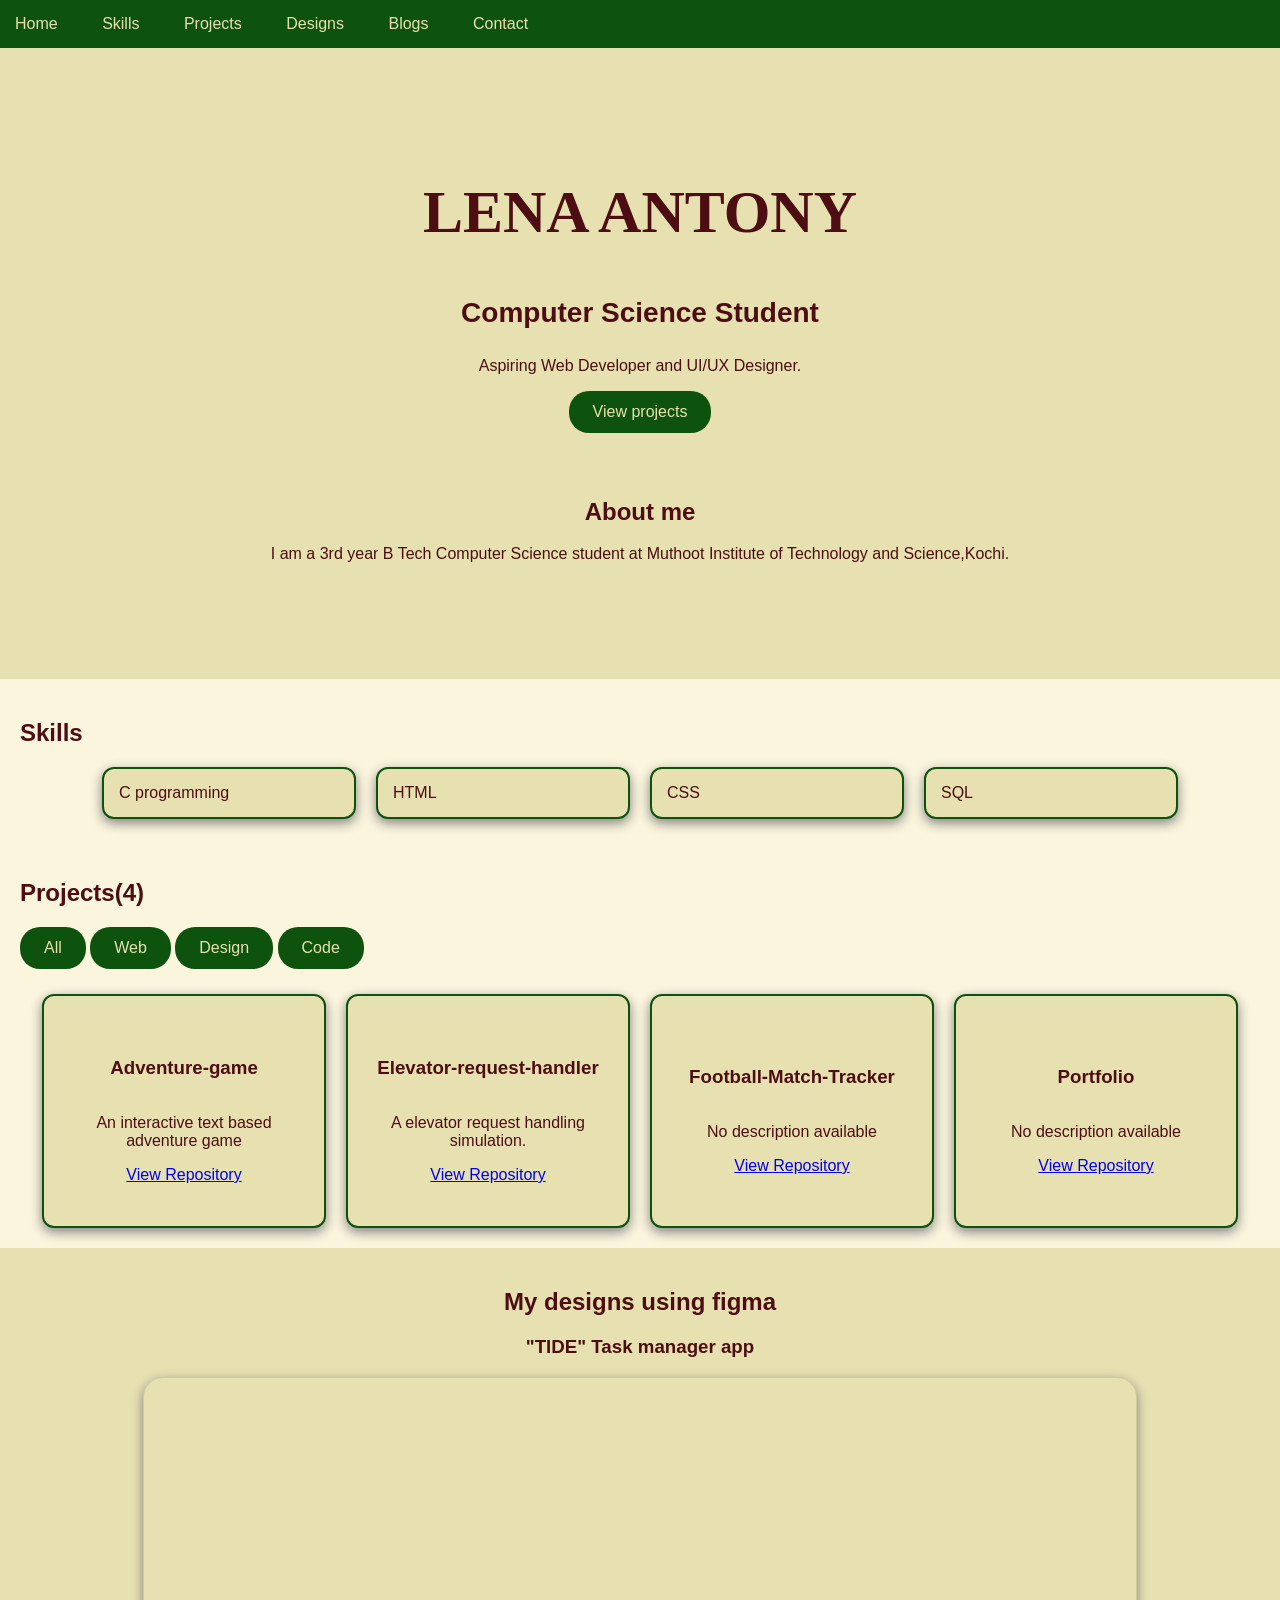
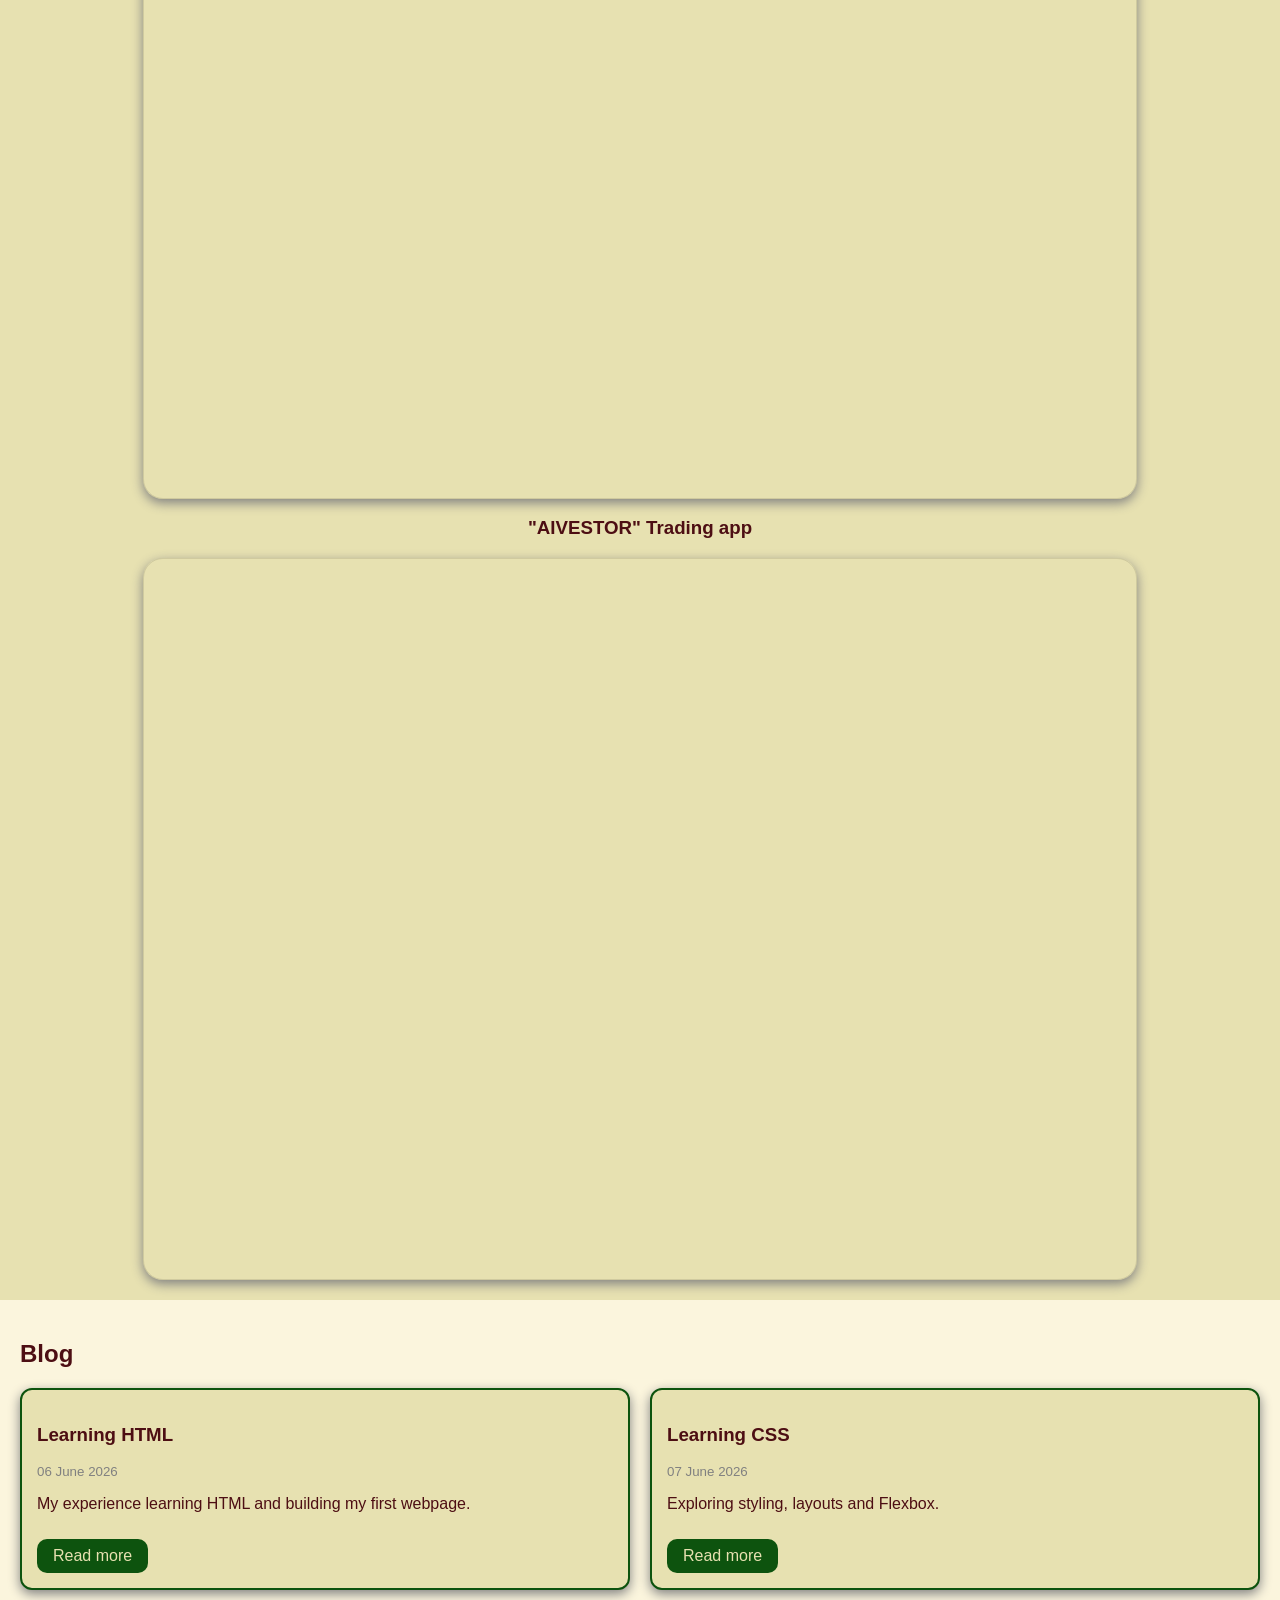
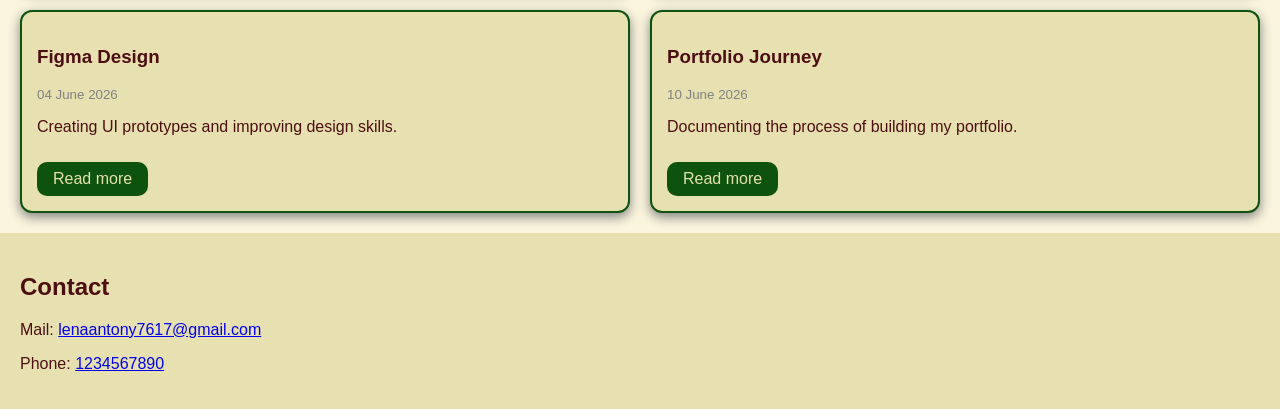
<file: Supplementary task 3/index.html>
<html>
    <head>
        <title>PORTFOLIO OF LENA ANTONY</title>
        <link rel="stylesheet" href="style.css">
    </head>
    <body>
         <nav><a href='#home'> Home</a>
            <a href='#skills'> Skills</a>
            <a href ='#projects'> Projects</a>
            <a href ='#designs'> Designs</a>
             <a href ='#blog'> Blogs</a>
            <a href='#contact'> Contact</a></nav>
        <section id="home">
             <h1>LENA ANTONY</h1>
            <h3>Computer Science Student</h3>
            <p>
                Aspiring Web Developer and UI/UX Designer.
            </p>
            <a href="#projects" class="button">
            <button>View projects</button></a>
            <section id="about">
                <h2>About me</h2>
                <p>I am a 3rd year B Tech Computer Science student at Muthoot Institute of Technology and Science,Kochi.</p>
            </section>
        </section>
        <section id="skills">
            <h2>Skills</h2>
            <div id="skillsflexbox">
                <div class="card">C programming</div>
                <div class="card">HTML</div>
                <div class="card">CSS</div>
                <div class="card">SQL</div>
            </div>
        </section>
        <section id="projects">
            <h2> Projects(<span id="projectcount"></span>)</h2>
            <div id="filterbuttons">
                <button id="allbtn">All</button>
                <button id="webbtn">Web</button>
                <button id="designbtn">Design</button>
                <button id="codebtn">Code</button>
            </div>
            <div id="projectflexbox"></div>
        </section>
         <section id="designs">
            <h2>My designs using figma</h2>
            <h3>"TIDE" Task manager app</h3>
            <iframe
                style="border: 1px solid rgba(0, 0, 0, 0.1);" 
                width="80%" 
                height="80%" 
                src="https://embed.figma.com/design/sbsYpVLIRe3uSAnn5nY8k4/Tide-design?node-id=0-1&embed-host=share" 
                allowfullscreen>
            </iframe>
            <h3>"AIVESTOR" Trading app</h3>
                <iframe style="border: 1px solid rgba(0, 0, 0, 0.1);" 
                width="80%" 
                height="80%" 
                src="https://embed.figma.com/design/rqS59IPyfG0JgFvJc9wUan/Untitled?node-id=0-1&embed-host=share" 
                allowfullscreen>
            </iframe>
        </section>
        <section id="blog">
            <h2>Blog</h2>
            <div id="blogcontainer">
                <div class="blogcard card">
                    <h3>Learning HTML</h3>
                    <small>06 June 2026</small>
                    <p>My experience learning HTML and building my first webpage.</p>
                    <a href="blog1.html">Read more</a>
                </div>

                <div class="blogcard card">
                    <h3>Learning CSS</h3>
                    <small>07 June 2026</small>
                    <p>Exploring styling, layouts and Flexbox.</p>
                    <a href="blog2.html">Read more</a>
                </div>

                <div class="blogcard card">
                    <h3>Figma Design</h3>
                    <small>04 June 2026</small>
                    <p>Creating UI prototypes and improving design skills.</p>
                    <a href="blog3.html">Read more</a>
                </div>

                <div class="blogcard card">
                    <h3>Portfolio Journey</h3>
                    <small>10 June 2026</small>
                    <p>Documenting the process of building my portfolio.</p>
                    <a href="blog4.html">Read more</a>
                </div>
            </div>
        </section>
       
        <section id="contact">
            <h2>Contact</h2>
            <p>
Mail:
    <a href="mailto:lena@gmail.com">
        lenaantony7617@gmail.com
    </a>
</p>

<p>
    Phone:
    <a href="tel:1234567890">
        1234567890
    </a>
</p>
       </section>

       <script>
        /*const projects = document.querySelectorAll("#projectflexbox .card");
const countDisplay = document.getElementById("projectcount");

const buttons = {
    all: document.getElementById("allbtn"),
    web: document.getElementById("webbtn"),
    design: document.getElementById("designbtn"),
    code: document.getElementById("codebtn")
};

// update count
function updateCount() {
    let visible = 0;
    projects.forEach(p => {
        if (!p.classList.contains("hidden")) visible++;
    });
    countDisplay.textContent = visible;
}

// show all
buttons.all.addEventListener("click", () => {
    projects.forEach(p => p.classList.remove("hidden"));
    updateCount();
});


function filter(type) {
    console.log("Filtering:", type);

    projects.forEach(p => {
        if (p.classList.contains(type)) {
            p.classList.remove("hidden");
        } else {
            p.classList.add("hidden");
        }
    });

    updateCount();
}

buttons.web.addEventListener("click", () => filter("web"));
buttons.design.addEventListener("click", () => filter("design"));
buttons.code.addEventListener("click", () => filter("code"));

// initial count
updateCount();*/

        
        const countDisplay = document.getElementById("projectcount");
        function updateCount() {
            const projects=document.querySelectorAll("#projectflexbox .card");
    let visible = 0;

    projects.forEach(project=>
       {
        if(project.style.display !== "none"){
            visible++;
        }
    });

    countDisplay.textContent = visible;
}
        const allbutton=document.getElementById("allbtn");
         allbutton.addEventListener("click",function(){
            projects.forEach(function(project){
                project.style.display="block";
            });
            updateCount();
        });
       // console.log(allbutton);
        const webbutton=document.getElementById("webbtn");
        webbutton.addEventListener("click",function(){
            projects.forEach(function(project){
                project.style.display="none";
            });
            projects.forEach(function(project){
                if(project.classList.contains("web")){
                    project.style.display="block";
                }
            });
            updateCount();
        });
        //console.log(webbutton);
        const designbutton=document.getElementById("designbtn");
         designbutton.addEventListener("click",function(){
            projects.forEach(function(project){
                project.style.display="none";
            });
            projects.forEach(function(project){
                if(project.classList.contains("design")){
                    project.style.display="block";
                }
            });
            updateCount();
        });
        //console.log(designbutton);
        const codebutton=document.getElementById("codebtn");
         codebutton.addEventListener("click",function(){
            projects.forEach(function(project){
                project.style.display="none";
            });
            projects.forEach(function(project){
                if(project.classList.contains("code")){
                    project.style.display="block";
                }
            });
            updateCount();
        });
        //console.log(codebutton);
        updateCount();
        fetch("projects.json")
            .then(response=>response.json())
            .then(projects=>{
                const projectContainer=document.getElementById("projectflexbox");
                projects.forEach(project=>{
                    const card=document.createElement("div");
                    card.classList.add("card","code");
                    card.innerHTML=`
                        <h3>${project.name}</h3>
                        <p>${project.description||"No description available"}</p>
                        <a href="${project.url}"target="blank">
                            View Repository
                        </a>
                    `;
                    projectContainer.appendChild(card);
                    
                });
                updateCount();
            });
       </script>
    </body>
</html>
</file>
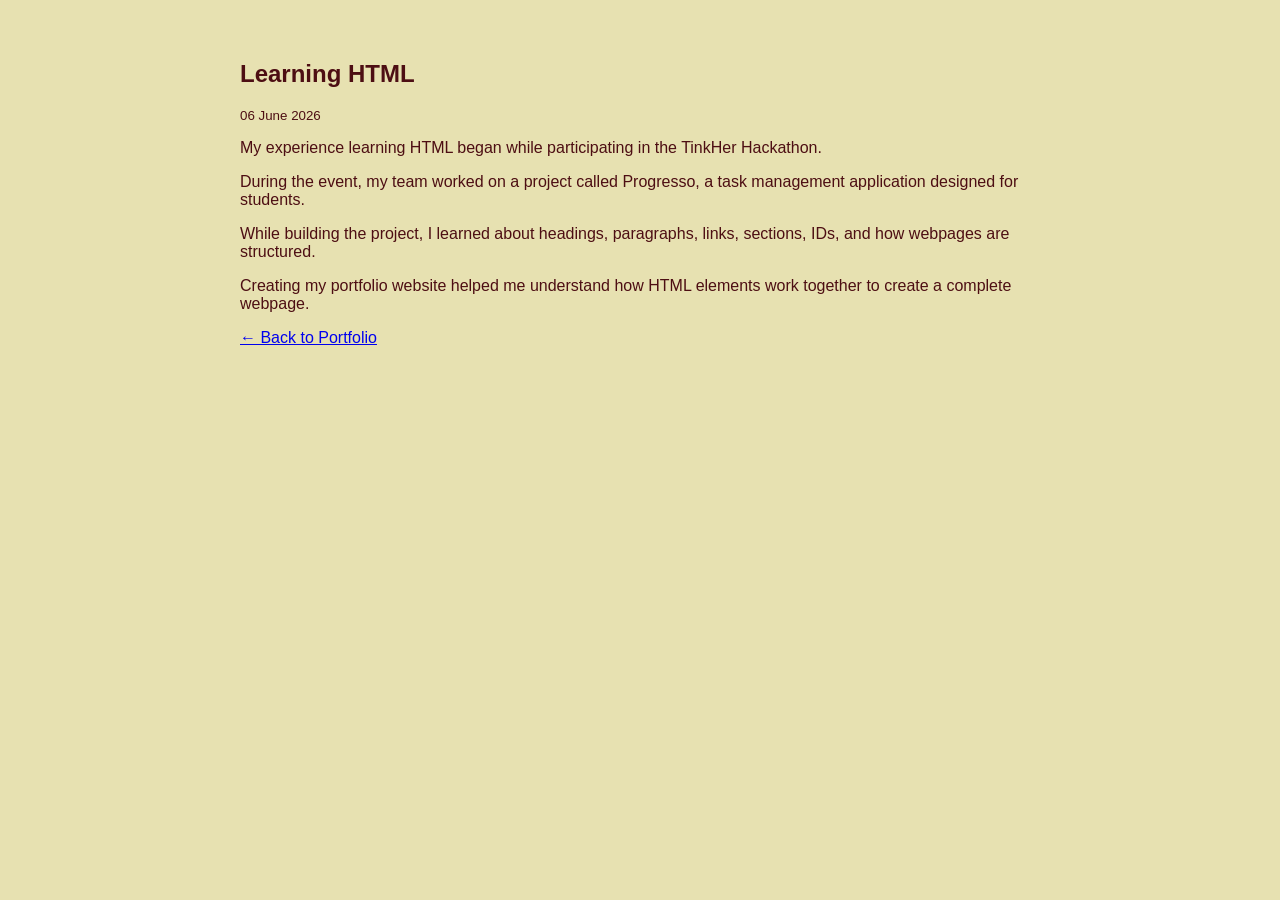
<file: Supplementary task 3/blog1.html>
<html>
<head>
    <title>Learning HTML</title>
    <link rel="stylesheet" href="style.css">
</head>

<body>

<section class="blogpost">

    <h1>Learning HTML</h1>

    <small>06 June 2026</small>

    <p>
        My experience learning HTML began while participating in the TinkHer Hackathon.
    </p>

    <p>
        During the event, my team worked on a project called Progresso, a task management application designed for students.
    </p>

    <p>
        While building the project, I learned about headings, paragraphs, links, sections, IDs, and how webpages are structured.
    </p>

    <p>
        Creating my portfolio website helped me understand how HTML elements work together to create a complete webpage.
    </p>

    <a href="index.html#blog">← Back to Portfolio</a>

</section>

</body>
</html>
</file>
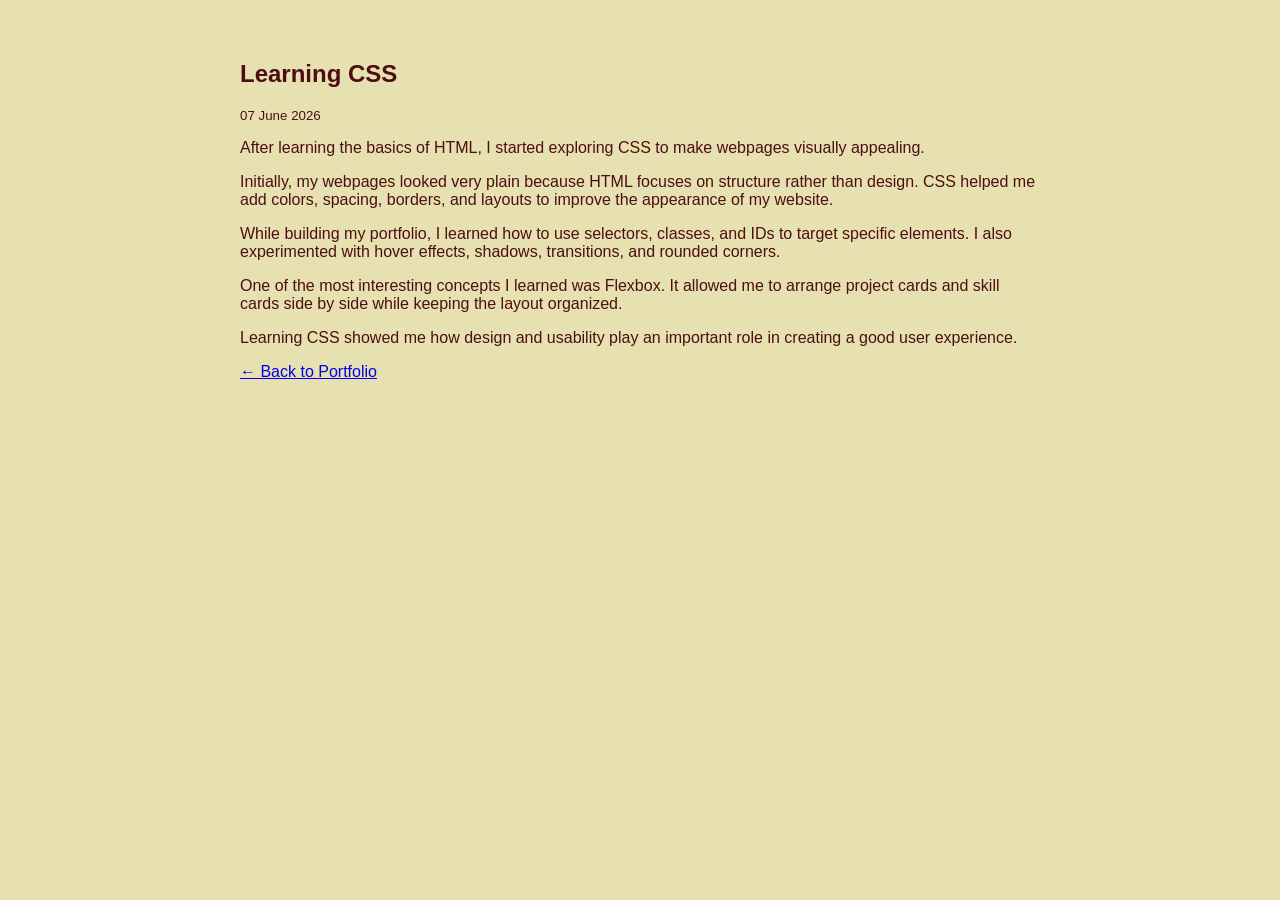
<file: Supplementary task 3/blog2.html>
<html>
<head>
    <title>Learning HTML</title>
    <link rel="stylesheet" href="style.css">
</head>

<body>

<section class="blogpost">

    <h1>Learning CSS</h1>

    <small>07 June 2026</small>

    <p>
    After learning the basics of HTML, I started exploring CSS to make webpages visually appealing.
</p>

<p>
    Initially, my webpages looked very plain because HTML focuses on structure rather than design. CSS helped me add colors, spacing, borders, and layouts to improve the appearance of my website.
</p>

<p>
    While building my portfolio, I learned how to use selectors, classes, and IDs to target specific elements. I also experimented with hover effects, shadows, transitions, and rounded corners.
</p>

<p>
    One of the most interesting concepts I learned was Flexbox. It allowed me to arrange project cards and skill cards side by side while keeping the layout organized.
</p>

<p>
    Learning CSS showed me how design and usability play an important role in creating a good user experience.
</p>

    <a href="index.html#blog">← Back to Portfolio</a>

</section>

</body>
</html>
</file>
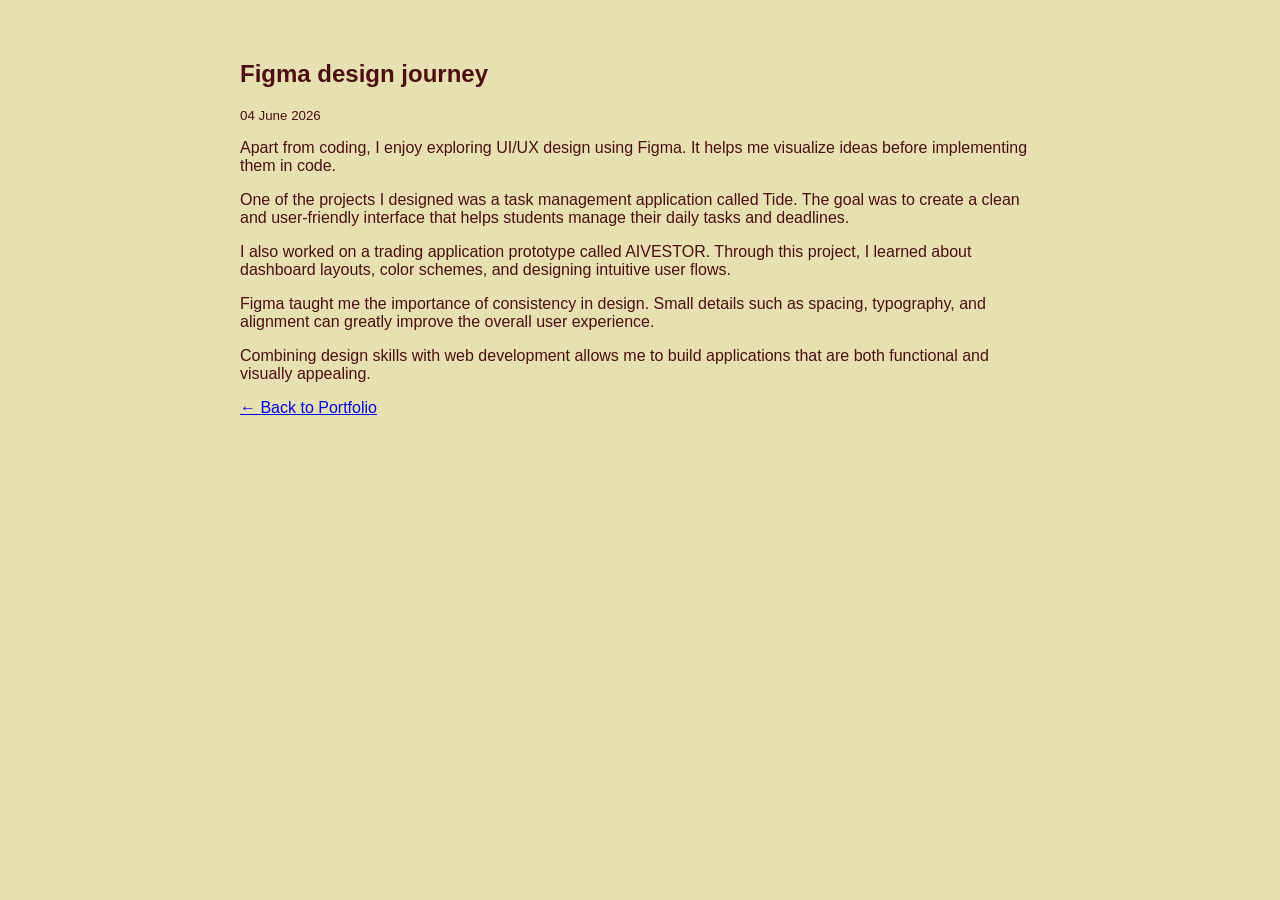
<file: Supplementary task 3/blog3.html>
<html>
<head>
    <title>Learning HTML</title>
    <link rel="stylesheet" href="style.css">
</head>

<body>

<section class="blogpost">

    <h1>Figma design journey</h1>

    <small>04 June 2026</small>

    <p>
    Apart from coding, I enjoy exploring UI/UX design using Figma. It helps me visualize ideas before implementing them in code.
</p>

<p>
    One of the projects I designed was a task management application called Tide. The goal was to create a clean and user-friendly interface that helps students manage their daily tasks and deadlines.
</p>

<p>
    I also worked on a trading application prototype called AIVESTOR. Through this project, I learned about dashboard layouts, color schemes, and designing intuitive user flows.
</p>

<p>
    Figma taught me the importance of consistency in design. Small details such as spacing, typography, and alignment can greatly improve the overall user experience.
</p>

<p>
    Combining design skills with web development allows me to build applications that are both functional and visually appealing.
</p>

    <a href="index.html#blog">← Back to Portfolio</a>

</section>

</body>
</html>
</file>
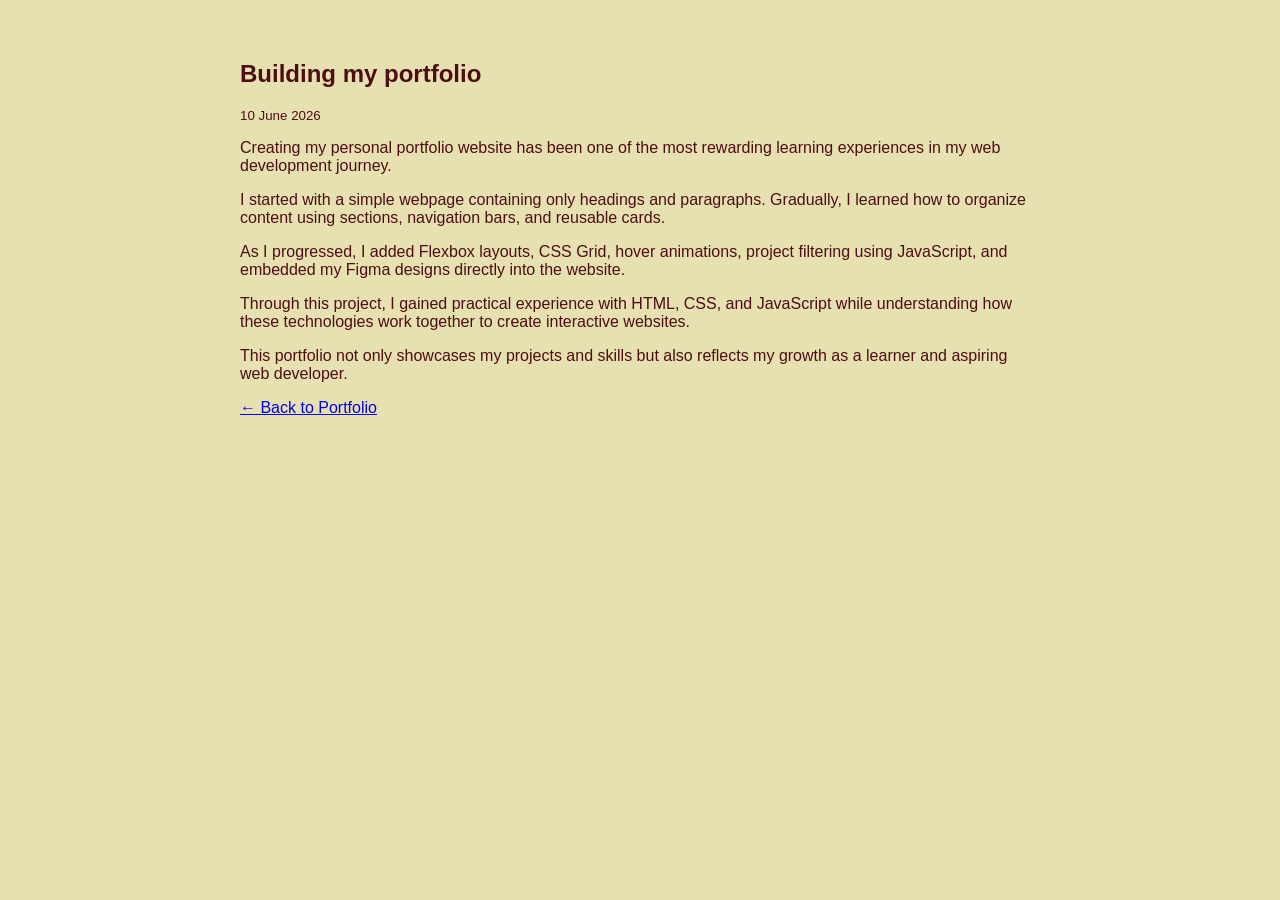
<file: Supplementary task 3/blog4.html>
<html>
<head>
    <title>Learning HTML</title>
    <link rel="stylesheet" href="style.css">
</head>

<body>

<section class="blogpost">

    <h1>Building my portfolio</h1>

    <small>10 June 2026</small>

    <p>
    Creating my personal portfolio website has been one of the most rewarding learning experiences in my web development journey.
</p>

<p>
    I started with a simple webpage containing only headings and paragraphs. Gradually, I learned how to organize content using sections, navigation bars, and reusable cards.
</p>

<p>
    As I progressed, I added Flexbox layouts, CSS Grid, hover animations, project filtering using JavaScript, and embedded my Figma designs directly into the website.
</p>

<p>
    Through this project, I gained practical experience with HTML, CSS, and JavaScript while understanding how these technologies work together to create interactive websites.
</p>

<p>
    This portfolio not only showcases my projects and skills but also reflects my growth as a learner and aspiring web developer.
</p>

    <a href="index.html#blog">← Back to Portfolio</a>

</section>

</body>
</html>
</file>
<file: Supplementary task 3/style.css>
html{
    scroll-behavior: smooth;
}
body{
    font-family:arial,sans-serif;
    margin:0;
    align-items: center;
    background-color: #E7E1B1;
    color: #4d0e13;
}
nav{
    background-color:#0D530E;
    padding:15px;
    position: sticky;
    top:0;
    z-index: 1000;
}
nav a{
    margin-right:40px;
    text-decoration: none;
    color:#E7E1B1;
    transition:0.3s;
}
nav a:hover{
    color:white;
}
section{
    padding:20px;
}
h1{
    font-family:'Gill Sans', 'Gill Sans MT', Calibri, 'Trebuchet MS', sans-serif;
    color: #4d0e13;
}
#home{
    color:#4d0e13;
    text-align:center;
    padding:80px 20px;
    background-color: #E7E1B1;
}
#home h1{
    font-family: Georgia, 'Times New Roman', Times, serif;
    font-size:60px;
}
#home h3{
    font-size:28px;
}
button{
    padding: 12px 24px;
    border:none;
    border-radius:20px;

    background: #0D530E;
    color:E7E1B1;
    font-size:16px;
    margin-bottom: 25px;
}
button:hover{
    background-color:#004101 ;
}
#about{

}
.card{
    border:2px solid #0D530E;
    padding:15px;
    border-radius:12px;
    box-shadow:0px 4px 12px gray;
    background: #E7E1B1;
    transition:all 0.4s ease;
}
.hidden{
    display:none;
}

#skills{
     color:#4d0e13;
     background-color: #FBF5DD;;
}
#skillsflexbox {
    display:flex;
    gap:20px;
    flex-wrap: wrap;
    justify-content: center;
}
#skillsflexbox .card{
     width:220px;
     justify-content: center;
}
#skillsflexbox .card:hover{
     transform: scale(1.05);
     box-shadow: 0px 8px 20px gray;
}
#projects{
    color:#4d0e13;
    background-color: #FBF5DD;;
}
#projectflexbox{
    display:flex;
    gap:20px;
    flex-wrap: wrap;
    justify-content: center;
    align-items: stretch;
    
}
#projectflexbox .card{
    width: 250px;
    height: 200px;
    display:flex;
    justify-content: center;
    flex-direction: column;
    align-items: center;
    text-align: center;
}
#projectflexbox .card:hover{
     transform: scale(1.05);
     box-shadow: 0px 8px 20px gray;
}
#designs{
    text-align: center;
    padding: 20px;
}
#designs iframe{
    border-radius:20px;
    box-shadow:0px 4px 12px gray;
}
#blog{
    background-color: #FBF5DD;
}
#blogcontainer{
    display: grid;
    grid-template-columns: 1fr 1fr ;
    gap: 20px;
    margin-top: 20px;

    height: auto;
}
.blogcard:hover{
    transform: scale(1.05);
    box-shadow: 0px 8px 20px gray;
}
.blogcard small {
    color: rgb(128, 128, 128);
    display: block;
    margin-bottom: 8px;
}

.blogcard a {

    display:inline-block;
    margin-top:10px;
    padding:8px 16px;
    background:#0D530E;
    color:#E7E1B1;
    text-decoration:none;
    border-radius:10px;
    transition:0.3s;
}
.blogcard a:hover{
    background:#004101;
}
.blogpost{
    max-width:800px;
    margin:auto;
    padding:40px;
}
#contact{
    color:#4d0e13;
    background-color: #e7e1b1;
}


/*#projectflexbox div{
     border:5px solid rgb(77, 2, 70);
    padding:15px;
    border-radius: 20px;
    box-shadow:2px 2px 10px gray ;
}*/
</file>
